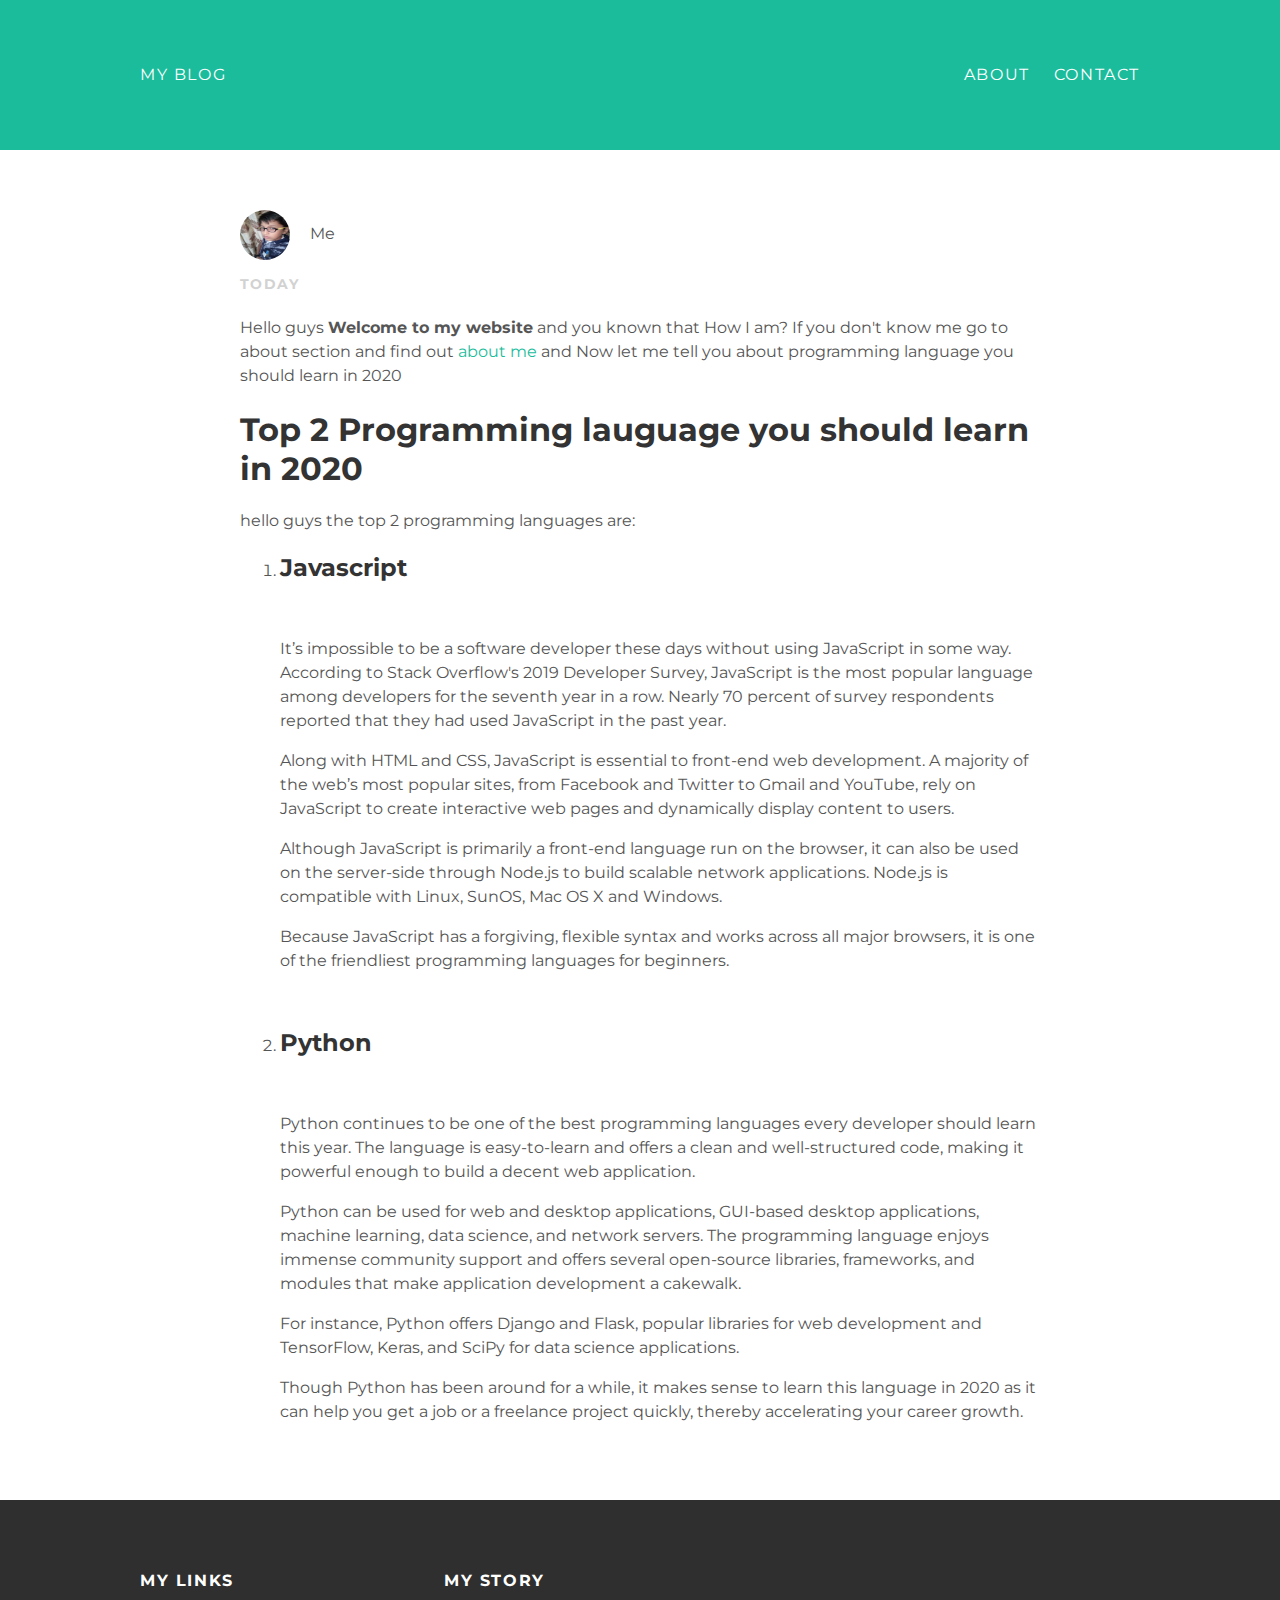
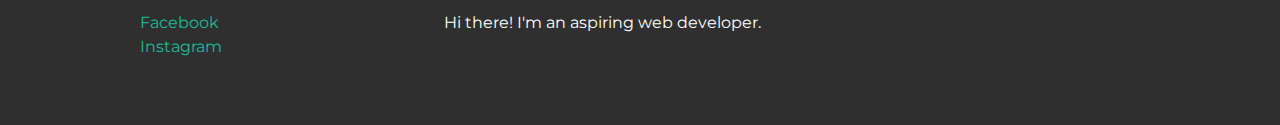
<file: index.html>
<!DOCTYPE html>
<html>
 <head>
  <tittle></tittle>
  <link rel="stylesheet" type="text/css" href="styles.css"
 </head>
 <body>
   <div id="header">
     <div class="container">
       <a id="header-title" href="index.html">My Blog</a>
       <ul id="header-nav" class="navbar-links">
         <li><a href="about.html">About</a></li>
         <li><a href="mailto:abhinavshrivastava950@gmail.com">Contact</a></li>
       </ul>
     </div>
    </div>
    <div id="content">
     <div class="post-container" id="background=#f2f2f2";>
       <div class="post">
         <div class="post-author">
           <img src="1557383460973.jpg">
           <span>Me</span>
         </div>
         <p class="post-date">Today</p>
        <h4 class="post-tittle"></h4>
         <div class="post-content">
          <p>Hello guys <strong>Welcome to my website</strong> and you known that How I am? If you don't know me go to about section and find
           out <a href="about.html">about me</a> and Now let me tell you about programming language you should learn in 2020</p>
          <h1>Top 2 Programming lauguage you should learn in 2020</h1>
           <p>hello guys the top 2 programming languages are:
            <br>
            <ol>
             <li><h2>Javascript</h2></li>
             <br>
             <p>It’s impossible to be a software developer these days without using JavaScript in some way. According to Stack Overflow's 2019 Developer Survey, JavaScript 
is the most popular language among developers for the seventh year in a row. Nearly 70 percent of survey respondents reported that they had used JavaScript in the past year.</p>
<p>Along with HTML and CSS, JavaScript is essential to front-end web development. A majority of the web’s most popular sites, from Facebook and Twitter to 
 Gmail and YouTube, rely on JavaScript to create interactive web pages and dynamically display content to users.</p>
<p>Although JavaScript is primarily a front-end language run on the browser, it can also be used on the server-side through Node.js to build 
 scalable network applications. Node.js is compatible with Linux, SunOS, Mac OS X and Windows.</p>
<p>Because JavaScript has a forgiving, flexible syntax and works across all major browsers, it is one of the friendliest programming languages for beginners.</p>
             <br>
             <li><h2>Python</h2></li>
             <br>
            <p> Python continues to be one of the best programming languages every developer should learn this year. The language is easy-to-learn and offers a clean and 
             well-structured code, making it powerful enough to build a decent web application.</p> 
<p>Python can be used for web and desktop applications, GUI-based desktop applications, machine learning, data science, and network servers. The programming language 
 enjoys immense community support and offers several open-source libraries, frameworks, and modules that make application development a cakewalk.</p>
<p>For instance, Python offers Django and Flask, popular libraries for web development and TensorFlow, Keras, and SciPy for data science applications. </p>
<p>Though Python has been around for a while, it makes sense to learn this language in 2020 as it can help you get a job or a freelance project quickly, thereby 
 accelerating your career growth.</p>
           </p>
          </div>
       </div>
     </div>
    </div>
   <div id="footer">
     <div class="container">
       <div class="column">
         <h4>My Links</h4>
         <p>
           <a href="https://www.facebook.com/abhinav.shrivastava.14811">Facebook</a>
           <br>
           <a href="https://www.instagram.com/abhinav.shrivastava.14811">Instagram</a>
          </p>
       </div>
       <div class="column">
         <h4>My Story</h4>
         <p>Hi there! I'm an aspiring web developer.</p>
       </div>
     </div>
   </div>
 </body>
</html>
</file>
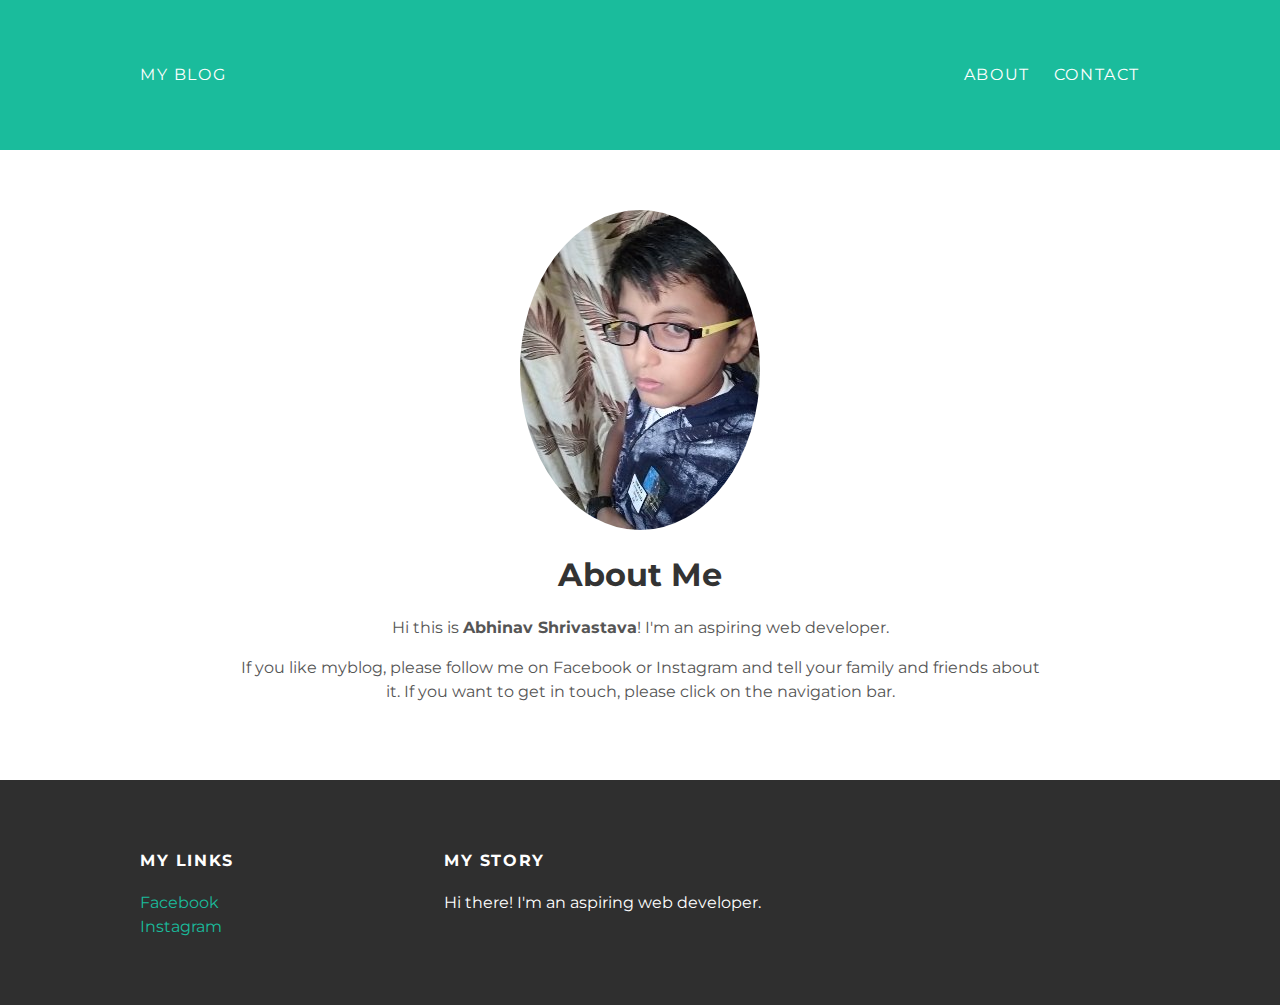
<file: about.html>
<!DOCTYPE html>
<html>
 <head>
  <tittle></tittle>
  <link rel="stylesheet" type="text/css" href="styles.css">
 </head>
 <body>
   <div id="header">
     <div class="container">
       <a id="header-title" href="index.html">My Blog</a>
       <ul id="header-nav" class="navbar-links">
         <li><a href="about.html">About</a></li>
         <li><a href="mailto:abhinavshrivastava950@gmail.com">Contact</a></li>
       </ul>
     </div>
    </div>
   <div id="content">
     <div class="container">
       <div class="about">
         <div class="about-author">
           <img src="1557383460973.jpg">
         </div>
         <h1 class="about-tittle">About Me</h1>
         <div class="about-content">
           <p>Hi this is <strong>Abhinav Shrivastava</strong>! I'm an aspiring web developer.</p>
           <p>If you like myblog, please follow me on Facebook or Instagram and tell your family and friends about it. If you want to get in touch, please click on the navigation bar.</p>
          </div>
       </div>
     </div>
   </div>
   <div id="footer">
     <div class="container">
       <div class="column">
         <h4>My Links</h4>
         <p>
           <a href="https://www.facebook.com/abhinav.shrivastava.14811">Facebook</a>
           <br>
           <a href="https://www.instagram.com/abhinav.shrivastava.14811">Instagram</a>
          </p>
       </div>
       <div class="column">
         <h4>My Story</h4>
         <p>Hi there! I'm an aspiring web developer.</p>
       </div>
     </div>
   </div>
 </body>
</html>
</file>
<file: styles.css>
@import url(https://fonts.googleapis.com/css?family=Montserrat:400,700);
body {
 color: #555;
 margin: 0;

 font-family: 'Montserrat', sans-serif;
}
#header {
  background-color: #1abc9c;
  height: 150px;
  line-height: 150px;
}
#header a {
  color: white;
  text-decoration: none;

  text-transform: uppercase;
  letter-spacing: 0.1em;
}
#header a:hover{
  color: #222;
}
#header-title {
  display: block;
  float: left;

  font-size: 20px
  font-weight: bold;
}
#header-nav {
  display: block;
  float: right;
  margin-top: 0;
}
#header-nav li {
  display: inline;
  padding-left: 20px;
}
.container {
  max-width: 1000px;
  margin: 0 auto;
}
#footer {
  background-color: #2f2f2f;
  padding: 50px 0;
}
.column {
  min-width: 300px;
  display: inline-block;
  vertical-align: top;
}
#footer h4 {
  color: white;
  text-transform: uppercase;
  letter-spacing: 0.1em;
}
#footer p {
  color: white;
}
a {
  color: #1abc9c;
  text-decoration: none;
}
a:hover {
  color: #F6A623;
}
.post {
  max-width: 800px
  margin: 0 auto;
  padding: 60px 0;
}
.post-author img {
  width: 50px;
  height: 50px;
  vertical-align: middle;
}
.post-author span {
  margin-left: 16px;
}
.post-date {
  color: #D2D2D2;

  font-size: 14px;
  font-weight: bold;

  text-transform: uppercase;
  letter-spacing: 0.1em;
}
h1, h2, h3, h4 {
  color: #333;
}
p {
  line-height: 1.5;
}
.post, .about {
  max-width: 800px;
  margin: 0 auto;
  padding: 60px 0;
}
.about {
  text-align: center;
}
.post-author img,
.about-author img {
  border-radius: 50%;
}
.post-container:nth-child(even) {
  background-color: #f2f2f2;
}
</file>
